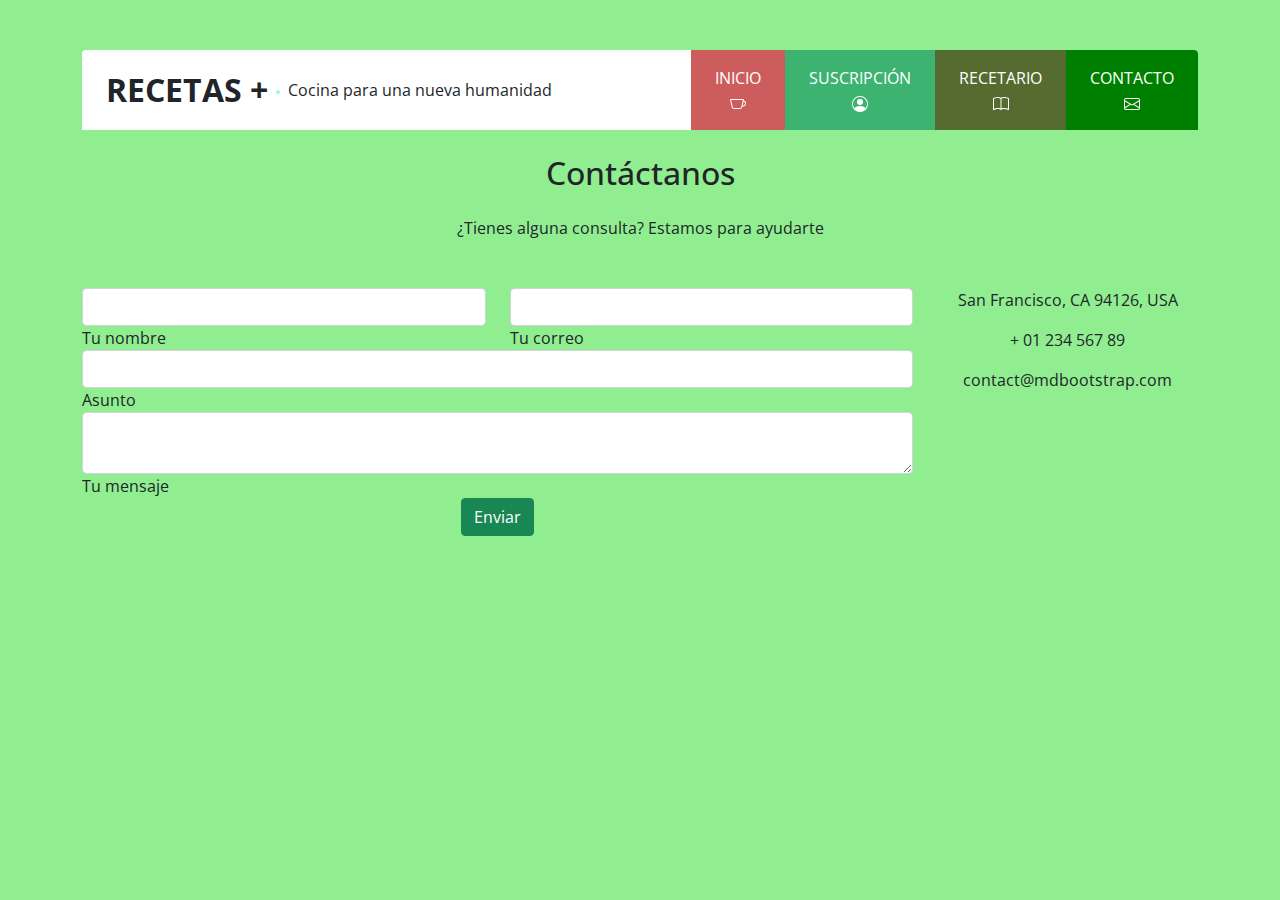
<file: contacto.html>
<!DOCTYPE html>
<html lang="en">
<head>
    <meta charset="UTF-8">
    <meta http-equiv="X-UA-Compatible" content="IE=edge">
    <meta name="viewport" content="width=device-width, initial-scale=1.0">
    <link rel="stylesheet" href="css/bootstrap.min.css">
    <link rel="stylesheet" href="css/style.css">
    <link rel="preconnect" href="https://fonts.googleapis.com">
	<link rel="preconnect" href="https://fonts.gstatic.com" crossorigin>
	<link href="https://fonts.googleapis.com/css2?family=Open+Sans:wght@300;400;600;700&display=swap" rel="stylesheet">
    <title>RECETAS + (ligeras, livianas, limpias)</title>
</head>
<body>
   <header class="container">
    <div class="nav row g-0 justify-content-between rounded-top">
        <div class="logo col-12 col-lg-auto d-flex align-items-center justify-content-center ps-4">
        <h2 class="fw-bold text-uppercase mb-0">Recetas +</h2>
        <div class="icono">
            <svg xmlns="http://www.w3.org/2000/svg" width="16" height="16" fill="currentColor" class="bi bi-dot" viewBox="0 0 16 16">
                <path d="M8 9.5a1.5 1.5 0 1 0 0-3 1.5 1.5 0 0 0 0 3z"/>
            </svg>
        </div>
        <p class="mb-0">Cocina para una nueva humanidad</p>
        </div>

    
    <nav class="menu col-12 col-lg-auto d-flex align-items-stretch">
        <a href="index.html" class="c1 px-4 d-flex align-items-center text-center text-white text-decoration-none">
            <div  class="w-100">
                <span>INICIO</span>
                <div class="icono">
                    <svg xmlns="http://www.w3.org/2000/svg" width="16" height="16" fill="currentColor" class="bi bi-cup" viewBox="0 0 16 16">
                        <path fill-rule="evenodd" d="M.11 3.187A.5.5 0 0 1 .5 3h13a.5.5 0 0 1 .488.608l-.22.991a3.001 3.001 0 0 1-1.3 5.854l-.132.59A2.5 2.5 0 0 1 9.896 13H4.104a2.5 2.5 0 0 1-2.44-1.958L.012 3.608a.5.5 0 0 1 .098-.42Zm12.574 6.288a2 2 0 0 0 .866-3.899l-.866 3.9ZM1.124 4l1.516 6.825A1.5 1.5 0 0 0 4.104 12h5.792a1.5 1.5 0 0 0 1.464-1.175L12.877 4H1.123Z"/>
                      </svg>
                </div>
            </div>
        </a>
        <a href="suscripcion.html" class="c2 px-4 d-flex align-items-center text-center text-white text-decoration-none">
            <div class="w-100">
                <span>SUSCRIPCIÓN</span>
                <div class="icono">
                    <svg xmlns="http://www.w3.org/2000/svg" width="16" height="16" fill="currentColor" class="bi bi-person-circle" viewBox="0 0 16 16">
                        <path d="M11 6a3 3 0 1 1-6 0 3 3 0 0 1 6 0z"/>
                        <path fill-rule="evenodd" d="M0 8a8 8 0 1 1 16 0A8 8 0 0 1 0 8zm8-7a7 7 0 0 0-5.468 11.37C3.242 11.226 4.805 10 8 10s4.757 1.225 5.468 2.37A7 7 0 0 0 8 1z"/>
                      </svg>
                </div>
            </div>
        </a>
        <a href="recetario.html" class="c3 px-4 d-flex align-items-center text-center text-white text-decoration-none">
            <div class="w-100">
                <span>RECETARIO</span>
                <div class="icono">
                    <svg xmlns="http://www.w3.org/2000/svg" width="16" height="16" fill="currentColor" class="bi bi-book" viewBox="0 0 16 16">
                        <path d="M1 2.828c.885-.37 2.154-.769 3.388-.893 1.33-.134 2.458.063 3.112.752v9.746c-.935-.53-2.12-.603-3.213-.493-1.18.12-2.37.461-3.287.811V2.828zm7.5-.141c.654-.689 1.782-.886 3.112-.752 1.234.124 2.503.523 3.388.893v9.923c-.918-.35-2.107-.692-3.287-.81-1.094-.111-2.278-.039-3.213.492V2.687zM8 1.783C7.015.936 5.587.81 4.287.94c-1.514.153-3.042.672-3.994 1.105A.5.5 0 0 0 0 2.5v11a.5.5 0 0 0 .707.455c.882-.4 2.303-.881 3.68-1.02 1.409-.142 2.59.087 3.223.877a.5.5 0 0 0 .78 0c.633-.79 1.814-1.019 3.222-.877 1.378.139 2.8.62 3.681 1.02A.5.5 0 0 0 16 13.5v-11a.5.5 0 0 0-.293-.455c-.952-.433-2.48-.952-3.994-1.105C10.413.809 8.985.936 8 1.783z"/>
                      </svg>
                    <!-- <svg xmlns="http://www.w3.org/2000/svg" x="0px" y="0px"
                    width="30" height="30"
                    viewBox="0 0 30 30">
                        <path d="M 4 5 C 2.895 5 2 5.895 2 7 L 2 23 C 2 24.105 2.895 25 4 25 L 12 25 C 13.105 25 14 25.895 14 27 L 14 7 C 14 5.895 13.105 5 12 5 L 4 5 z M 18 5 C 16.895 5 16 5.895 16 7 L 16 27 C 16 25.895 16.895 25 18 25 L 26 25 C 27.105 25 28 24.105 28 23 L 28 7 C 28 5.895 27.105 5 26 5 L 18 5 z"></path>
                    </svg> -->
                </div>
            </div>
        </a>
        <a href="contacto.html" class="c4 px-4 d-flex align-items-center text-center text-white text-decoration-none">
            <div class="w-100">
                <span>CONTACTO</span>
                <div class="icono">
                    
                      <svg xmlns="http://www.w3.org/2000/svg" width="16" height="16" fill="currentColor" class="bi bi-envelope" viewBox="0 0 16 16">
                        <path d="M0 4a2 2 0 0 1 2-2h12a2 2 0 0 1 2 2v8a2 2 0 0 1-2 2H2a2 2 0 0 1-2-2V4Zm2-1a1 1 0 0 0-1 1v.217l7 4.2 7-4.2V4a1 1 0 0 0-1-1H2Zm13 2.383-4.708 2.825L15 11.105V5.383Zm-.034 6.876-5.64-3.471L8 9.583l-1.326-.795-5.64 3.47A1 1 0 0 0 2 13h12a1 1 0 0 0 .966-.741ZM1 11.105l4.708-2.897L1 5.383v5.722Z"/>
                      </svg>
                </div>
            </div>
        </a>
    </nav>
</div>
</header>
<div class="container">
    <!--Section: Contact v.2-->
<section class="mb-4">

    <!--Section heading-->
    <h2 class="h1-responsive font-weight-bold text-center my-4">Contáctanos</h2>
    <!--Section description-->
    <p class="text-center w-responsive mx-auto mb-5">¿Tienes alguna consulta? Estamos para ayudarte</p>

    <div class="row">

        <!--Grid column-->
        <div class="col-md-9 mb-md-0 mb-5">
            <form id="contact-form" name="contact-form" action="mail.php" method="POST">

                <!--Grid row-->
                <div class="row">

                    <!--Grid column-->
                    <div class="col-md-6">
                        <div class="md-form mb-0">
                            <input type="text" id="name" name="name" class="form-control">
                            <label for="name" class="">Tu nombre</label>
                        </div>
                    </div>
                    <!--Grid column-->

                    <!--Grid column-->
                    <div class="col-md-6">
                        <div class="md-form mb-0">
                            <input type="text" id="email" name="email" class="form-control">
                            <label for="email" class="">Tu correo</label>
                        </div>
                    </div>
                    <!--Grid column-->

                </div>
                <!--Grid row-->

                <!--Grid row-->
                <div class="row">
                    <div class="col-md-12">
                        <div class="md-form mb-0">
                            <input type="text" id="subject" name="subject" class="form-control">
                            <label for="subject" class="">Asunto</label>
                        </div>
                    </div>
                </div>
                <!--Grid row-->

                <!--Grid row-->
                <div class="row">

                    <!--Grid column-->
                    <div class="col-md-12">

                        <div class="md-form">
                            <textarea type="text" id="message" name="message" rows="2" class="form-control md-textarea"></textarea>
                            <label for="message">Tu mensaje</label>
                        </div>

                    </div>
                </div>
                <!--Grid row-->

            </form>

            <div class="text-center text-md-left">
                <a class="btn btn-success" onclick="document.getElementById('contact-form').submit();">Enviar</a>
            </div>
            <div class="status"></div>
        </div>
        <!--Grid column-->

        <!--Grid column-->
        <div class="col-md-3 text-center">
            <ul class="list-unstyled mb-0">
                <li><i class="fas fa-map-marker-alt fa-2x"></i>
                    <p>San Francisco, CA 94126, USA</p>
                </li>

                <li><i class="fas fa-phone mt-4 fa-2x"></i>
                    <p>+ 01 234 567 89</p>
                </li>

                <li><i class="fas fa-envelope mt-4 fa-2x"></i>
                    <p>contact@mdbootstrap.com</p>
                </li>
            </ul>
        </div>
        <!--Grid column-->

    </div>

</section>
<!--Section: Contact v.2-->
</div> <!-- fin de container -->
</body>
</html>
</file>
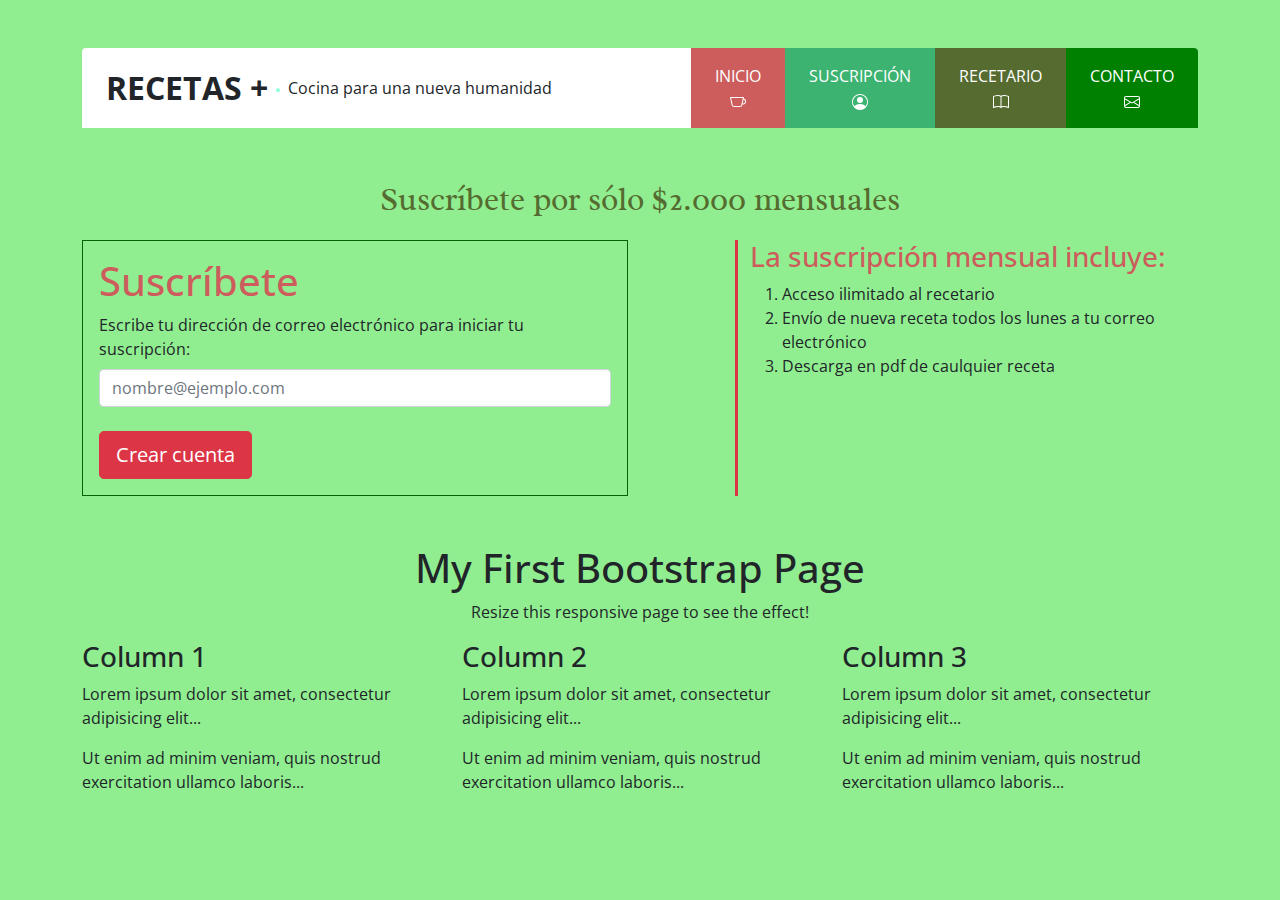
<file: suscripcion.html>
<!DOCTYPE html>
<html lang="en">
<head>
    <meta charset="UTF-8">
    <meta http-equiv="X-UA-Compatible" content="IE=edge">
    <meta name="viewport" content="width=device-width, initial-scale=1.0">
    <link rel="stylesheet" href="css/bootstrap.min.css">
    <link rel="stylesheet" href="css/style.css">
    <link rel="preconnect" href="https://fonts.googleapis.com">
	<link rel="preconnect" href="https://fonts.gstatic.com" crossorigin>
	<link href="https://fonts.googleapis.com/css2?family=Open+Sans:wght@300;400;600;700&display=swap" rel="stylesheet">
    <link rel="preconnect" href="https://fonts.googleapis.com">
    <link rel="preconnect" href="https://fonts.gstatic.com" crossorigin>
    <link href="https://fonts.googleapis.com/css2?family=Radley:ital@0;1&display=swap" rel="stylesheet">
    <title>RECETAS + (ligeras, livianas, limpias)</title>
</head>
<body>
    <header class="container my-5">
        <div class="nav row g-0 justify-content-between rounded-top">
            <div class="logo col-12 col-lg-auto d-flex align-items-center justify-content-center ps-4">
            <h2 class="fw-bold text-uppercase mb-0">Recetas +</h2>
            <div class="icono">
                <svg xmlns="http://www.w3.org/2000/svg" width="16" height="16" fill="currentColor" class="bi bi-dot" viewBox="0 0 16 16">
                    <path d="M8 9.5a1.5 1.5 0 1 0 0-3 1.5 1.5 0 0 0 0 3z"/>
                </svg>
            </div>
            <p class="mb-0">Cocina para una nueva humanidad</p>
            </div>
    
        
        <nav class="menu col-12 col-lg-auto d-flex align-items-stretch">
            <a href="index.html" class="c1 px-4 d-flex align-items-center text-center text-white text-decoration-none">
                <div  class="w-100">
                    <span>INICIO</span>
                    <div class="icono">
                        <svg xmlns="http://www.w3.org/2000/svg" width="16" height="16" fill="currentColor" class="bi bi-cup" viewBox="0 0 16 16">
                            <path fill-rule="evenodd" d="M.11 3.187A.5.5 0 0 1 .5 3h13a.5.5 0 0 1 .488.608l-.22.991a3.001 3.001 0 0 1-1.3 5.854l-.132.59A2.5 2.5 0 0 1 9.896 13H4.104a2.5 2.5 0 0 1-2.44-1.958L.012 3.608a.5.5 0 0 1 .098-.42Zm12.574 6.288a2 2 0 0 0 .866-3.899l-.866 3.9ZM1.124 4l1.516 6.825A1.5 1.5 0 0 0 4.104 12h5.792a1.5 1.5 0 0 0 1.464-1.175L12.877 4H1.123Z"/>
                          </svg>
                    </div>
                </div>
            </a>
            <a href="suscripcion.html" class="c2 px-4 d-flex align-items-center text-center text-white text-decoration-none">
                <div class="w-100">
                    <span>SUSCRIPCIÓN</span>
                    <div class="icono">
                        <svg xmlns="http://www.w3.org/2000/svg" width="16" height="16" fill="currentColor" class="bi bi-person-circle" viewBox="0 0 16 16">
                            <path d="M11 6a3 3 0 1 1-6 0 3 3 0 0 1 6 0z"/>
                            <path fill-rule="evenodd" d="M0 8a8 8 0 1 1 16 0A8 8 0 0 1 0 8zm8-7a7 7 0 0 0-5.468 11.37C3.242 11.226 4.805 10 8 10s4.757 1.225 5.468 2.37A7 7 0 0 0 8 1z"/>
                          </svg>
                    </div>
                </div>
            </a>
            <a href="recetario.html" class="c3 px-4 d-flex align-items-center text-center text-white text-decoration-none">
                <div class="w-100">
                    <span>RECETARIO</span>
                    <div class="icono">
                        <svg xmlns="http://www.w3.org/2000/svg" width="16" height="16" fill="currentColor" class="bi bi-book" viewBox="0 0 16 16">
                            <path d="M1 2.828c.885-.37 2.154-.769 3.388-.893 1.33-.134 2.458.063 3.112.752v9.746c-.935-.53-2.12-.603-3.213-.493-1.18.12-2.37.461-3.287.811V2.828zm7.5-.141c.654-.689 1.782-.886 3.112-.752 1.234.124 2.503.523 3.388.893v9.923c-.918-.35-2.107-.692-3.287-.81-1.094-.111-2.278-.039-3.213.492V2.687zM8 1.783C7.015.936 5.587.81 4.287.94c-1.514.153-3.042.672-3.994 1.105A.5.5 0 0 0 0 2.5v11a.5.5 0 0 0 .707.455c.882-.4 2.303-.881 3.68-1.02 1.409-.142 2.59.087 3.223.877a.5.5 0 0 0 .78 0c.633-.79 1.814-1.019 3.222-.877 1.378.139 2.8.62 3.681 1.02A.5.5 0 0 0 16 13.5v-11a.5.5 0 0 0-.293-.455c-.952-.433-2.48-.952-3.994-1.105C10.413.809 8.985.936 8 1.783z"/>
                          </svg>
                        <!-- <svg xmlns="http://www.w3.org/2000/svg" x="0px" y="0px"
                        width="30" height="30"
                        viewBox="0 0 30 30">
                            <path d="M 4 5 C 2.895 5 2 5.895 2 7 L 2 23 C 2 24.105 2.895 25 4 25 L 12 25 C 13.105 25 14 25.895 14 27 L 14 7 C 14 5.895 13.105 5 12 5 L 4 5 z M 18 5 C 16.895 5 16 5.895 16 7 L 16 27 C 16 25.895 16.895 25 18 25 L 26 25 C 27.105 25 28 24.105 28 23 L 28 7 C 28 5.895 27.105 5 26 5 L 18 5 z"></path>
                        </svg> -->
                    </div>
                </div>
            </a>
            <a href="contacto.html" class="c4 px-4 d-flex align-items-center text-center text-white text-decoration-none">
                <div class="w-100">
                    <span>CONTACTO</span>
                    <div class="icono">
                        
                          <svg xmlns="http://www.w3.org/2000/svg" width="16" height="16" fill="currentColor" class="bi bi-envelope" viewBox="0 0 16 16">
                            <path d="M0 4a2 2 0 0 1 2-2h12a2 2 0 0 1 2 2v8a2 2 0 0 1-2 2H2a2 2 0 0 1-2-2V4Zm2-1a1 1 0 0 0-1 1v.217l7 4.2 7-4.2V4a1 1 0 0 0-1-1H2Zm13 2.383-4.708 2.825L15 11.105V5.383Zm-.034 6.876-5.64-3.471L8 9.583l-1.326-.795-5.64 3.47A1 1 0 0 0 2 13h12a1 1 0 0 0 .966-.741ZM1 11.105l4.708-2.897L1 5.383v5.722Z"/>
                          </svg>
                    </div>
                </div>
            </a>
        </nav>
    </div>
    </header>
  
    <section class="container my-5">
        <div class="row text-center"> <p class="parrafo1">Suscríbete por sólo $2.000 mensuales</p> </div>
        <div class="row">
        <div class="col-xl-6 col-md-12">


        <article>
<h1>Suscríbete</h1>
 <label for="exampleFormControlInput1" class="form-label">Escribe tu dirección de correo electrónico para iniciar tu suscripción:</label>
<input type="email" class="form-control" id="exampleFormControlInput1" placeholder="nombre@ejemplo.com">
<br>
<button type="button" class="btn btn-danger btn-lg">Crear cuenta</button>
 </article>
</div>
<div class="col-1"></div>
<div class="col-xl-5 col-md-12 border-start border-danger border-3">
 <h3>La suscripción mensual incluye:</h3>
 <ol><li>Acceso ilimitado al recetario</li>
<li>Envío de nueva receta todos los lunes a tu correo electrónico</li>
<li>Descarga en pdf de caulquier receta</li></ol></div>
    </div> <!-- fin de clase row -->
  
    
    </section>
    
<div class="jumbotron text-center">
    <h1>My First Bootstrap Page</h1>
    <p>Resize this responsive page to see the effect!</p> 
  </div>
    
  <div class="container">
    <div class="row">
      <div class="col-sm-4">
        <h3>Column 1</h3>
        <p>Lorem ipsum dolor sit amet, consectetur adipisicing elit...</p>
        <p>Ut enim ad minim veniam, quis nostrud exercitation ullamco laboris...</p>
      </div>
      <div class="col-sm-4">
        <h3>Column 2</h3>
        <p>Lorem ipsum dolor sit amet, consectetur adipisicing elit...</p>
        <p>Ut enim ad minim veniam, quis nostrud exercitation ullamco laboris...</p>
      </div>
      <div class="col-sm-4">
        <h3>Column 3</h3>        
        <p>Lorem ipsum dolor sit amet, consectetur adipisicing elit...</p>
        <p>Ut enim ad minim veniam, quis nostrud exercitation ullamco laboris...</p>
      </div>
    </div>
  </div>
  
</body>
</html>
</file>
<file: css/style.css>
body {
    background-color: lightgreen; 
    font-family: 'Open Sans' , sans-serif;
}
header{
    margin-top: 50px;
}

header .nav {
    min-height: 80px;
    overflow: hidden;
    background: #fff;
}

header .logo h2, header .logo p{
    font-size: 16 px;
    display: inline-block;
}
header .logo .icono{
    color: aquamarine;
}
header .logo svg{
    width: 20px;
    height: 20px;
}
header .logo o{
    color: yellowgreen;
}

header .menu .c1 {background-color: indianred;}
header .menu .c2 {background-color: mediumseagreen;}
header .menu .c3 {background-color: darkolivegreen;}
header .menu .c4 {background-color: green;}

section article{
    padding: 1em;
    border: 1px solid darkgreen;
}
section h1, section h3{
    color:indianred; 
}

p.parrafo1{
    font-family: Radley;
    font-size:xx-large;
    color: darkolivegreen;
}


/*#777777;*/
</file>
